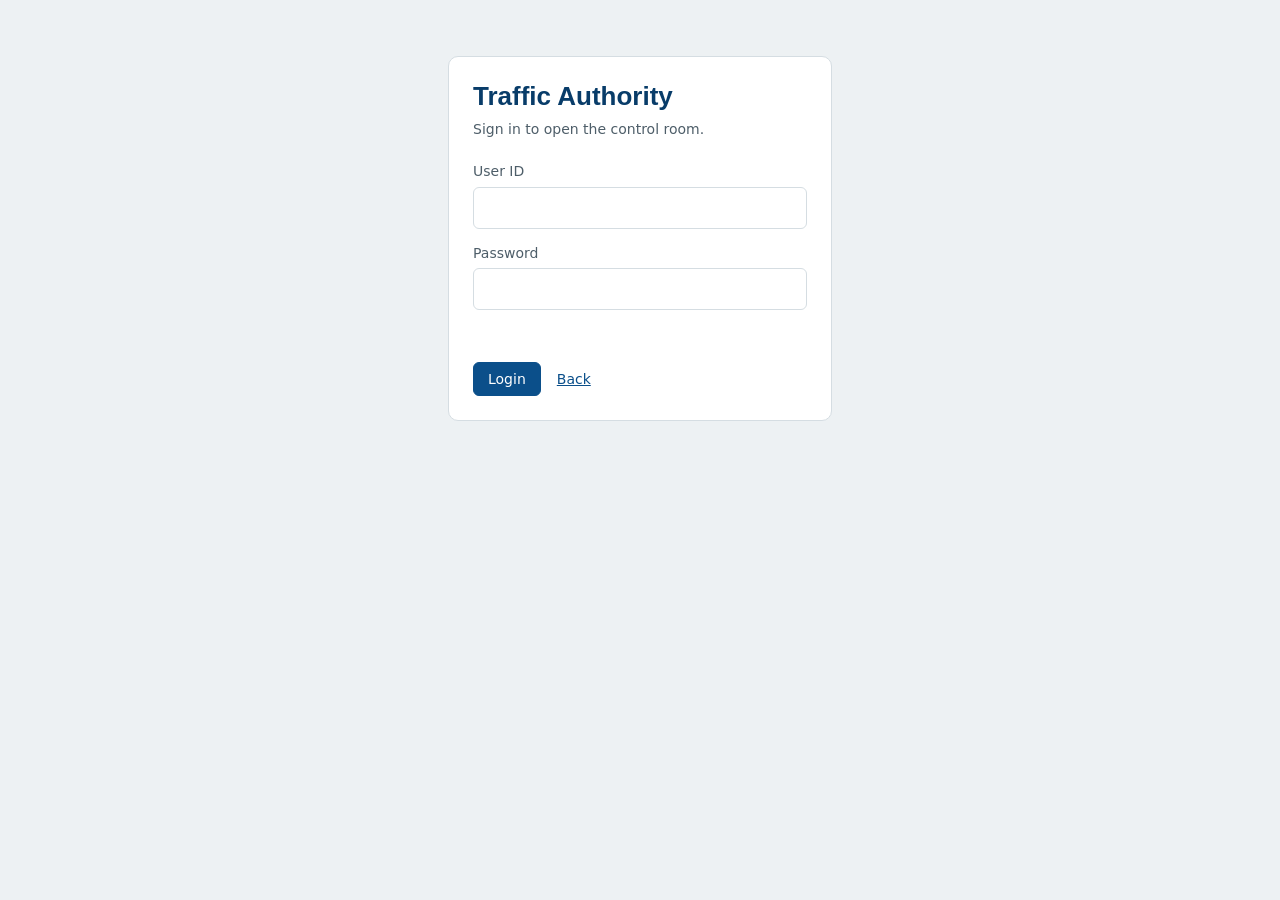
<file: web/login.html>
<!doctype html>
<html lang="en">
<head>
<meta charset="utf-8">
<meta name="viewport" content="width=device-width, initial-scale=1">
<title>Traffic Authority Login</title>
<link rel="stylesheet" href="common.css">
<style>
  .page { width: min(420px, 100%); margin: 0 auto; padding: 56px 18px; }
  .panel { padding: 24px; background: var(--panel); border: 1px solid var(--rule); border-radius: var(--radius-lg); }
  h1 { color: var(--sign-dark); font: 600 26px/1.2 var(--figure); }
  .intro { margin: 7px 0 22px; color: var(--ink-2); }
  form { display: grid; gap: 14px; }
  label { display: grid; gap: 5px; color: var(--ink-2); }
  input { width: 100%; min-height: 42px; padding: 8px 10px; border: 1px solid var(--rule); border-radius: var(--radius-sm); background: var(--panel); }
  .actions { display: flex; align-items: center; gap: 16px; margin-top: 4px; }
  .error { min-height: 20px; margin: 0; color: var(--jam); }
  @media (max-width: 420px) { .page { padding: 32px 16px; } .panel { padding: 20px; } }
</style>
</head>
<body>
<main class="page">
  <section class="panel">
    <h1>Traffic Authority</h1>
    <p class="intro">Sign in to open the control room.</p>
    <form id="loginForm">
      <label for="user">User ID<input id="user" name="user" autocomplete="username" required></label>
      <label for="password">Password<input id="password" name="password" type="password" autocomplete="current-password" required></label>
      <p class="error" id="error" role="alert" aria-live="polite"></p>
      <div class="actions"><button class="btn primary" type="submit">Login</button><a href="/">Back</a></div>
    </form>
  </section>
</main>
<script>
document.getElementById("loginForm").addEventListener("submit", async event => {
  event.preventDefault();
  const form = event.currentTarget;
  const error = document.getElementById("error");
  error.textContent = "";
  try {
    const response = await fetch("/api/login", {
      method: "POST",
      headers: { "Content-Type": "application/json" },
      body: JSON.stringify({ user: form.user.value, password: form.password.value })
    });
    if (!response.ok) {
      error.textContent = response.status === 401 ? "Invalid user ID or password" :
        response.status === 429 ? "Too many attempts. Try again in 5 minutes." : "Unable to sign in. Please try again.";
      return;
    }
    location.assign("/control");
  } catch {
    error.textContent = "Unable to sign in. Please try again.";
  }
});
</script>
</body>
</html>
</file>
<file: web/common.css>
/* Shared look for both dashboards: road-signage blue, DIN-style figures, status colours kept for traffic state only. */
:root {
  --paper: #edf1f3;
  --panel: #ffffff;
  --ink: #13232e;
  --ink-2: #4e5e69;
  --ink-3: #7b8892;
  --rule: #d5dde2;
  --rule-soft: #e7ecef;
  --sign: #0b4f8a;          /* informatory road-sign blue */
  --sign-dark: #083c69;
  --sign-tint: #e3edf7;
  --ours: #2a78d6;          /* our system (series 1) */
  --base: #8a949b;          /* baseline (reference, neutral) */
  --free: #0ca30c;          /* status: good */
  --slow: #fab219;          /* status: warning */
  --busy: #ec835a;          /* status: serious */
  --jam: #d03b3b;           /* status: critical */
  --s1: #2a78d6; --s2: #eb6834; --s3: #1baf7a; --s4: #eda100;
  --radius-lg: 10px;
  --radius-sm: 6px;
  --figure: "Bahnschrift", "DIN Alternate", "DIN 2014", "Barlow Semi Condensed", "Arial Narrow", sans-serif;
  --text: "Segoe UI Variable Text", "Segoe UI", system-ui, -apple-system, "Helvetica Neue", Arial, sans-serif;
}
* { box-sizing: border-box; }
html, body { margin: 0; background: var(--paper); color: var(--ink); font: 14px/1.45 var(--text); }
button, select, input { font: inherit; color: inherit; }
.num { font-family: var(--figure); font-variant-numeric: tabular-nums; }
h1, h2, h3 { margin: 0; font-weight: 600; }
h2 { font: 600 15px/1.3 var(--text); }
a { color: var(--sign); }

.btn {
  display: inline-flex; align-items: center; gap: 6px; height: 34px; padding: 0 14px;
  border: 1px solid var(--rule); background: var(--panel); border-radius: var(--radius-sm);
  cursor: pointer; white-space: nowrap;
}
.btn:hover { border-color: var(--ink-3); }
.btn.primary { background: var(--sign); border-color: var(--sign); color: #fff; }
.btn.primary:hover { background: var(--sign-dark); }
.btn.quiet { border-color: transparent; background: transparent; }
.btn:disabled { opacity: .45; cursor: default; }
:focus-visible { outline: 3px solid #f5a524; outline-offset: 2px; }
select { height: 34px; padding: 0 8px; border: 1px solid var(--rule); border-radius: var(--radius-sm); background: var(--panel); }

/* traffic state pill: colour + word, never colour alone */
.level { display: inline-flex; align-items: center; gap: 6px; font-size: 12.5px; color: var(--ink-2); }
.level::before { content: ""; width: 10px; height: 10px; border-radius: 50%; background: var(--c, var(--ink-3)); }
.level.LOW { --c: var(--free); } .level.MEDIUM { --c: var(--slow); } .level.HIGH { --c: var(--jam); }

/* map */
.map svg { width: 100%; height: 100%; display: block; }
.map .road { fill: none; stroke-linecap: round; stroke-linejoin: round; }
.map .road-hit { fill: none; stroke: transparent; cursor: pointer; }
.map .casing { fill: none; stroke: #fff; stroke-linecap: round; stroke-linejoin: round; }
.map .route { fill: none; stroke: var(--sign); stroke-linecap: round; stroke-linejoin: round; stroke-dasharray: 1 0; }
.tip {
  position: fixed; z-index: 50; pointer-events: none; background: var(--ink); color: #fff;
  padding: 8px 10px; border-radius: var(--radius-sm); font-size: 12.5px; line-height: 1.4; max-width: 260px;
  box-shadow: 0 6px 18px rgba(19, 35, 46, .25); opacity: 0; transition: opacity .1s;
}
.tip b { font-weight: 600; }
.legend { display: flex; flex-wrap: wrap; gap: 14px; font-size: 12.5px; color: var(--ink-2); }
.legend .sw { display: inline-block; width: 18px; height: 4px; border-radius: 2px; margin-right: 6px; vertical-align: middle; background: var(--c); }

@media (prefers-reduced-motion: reduce) { * { transition: none !important; animation: none !important; } }
</file>
